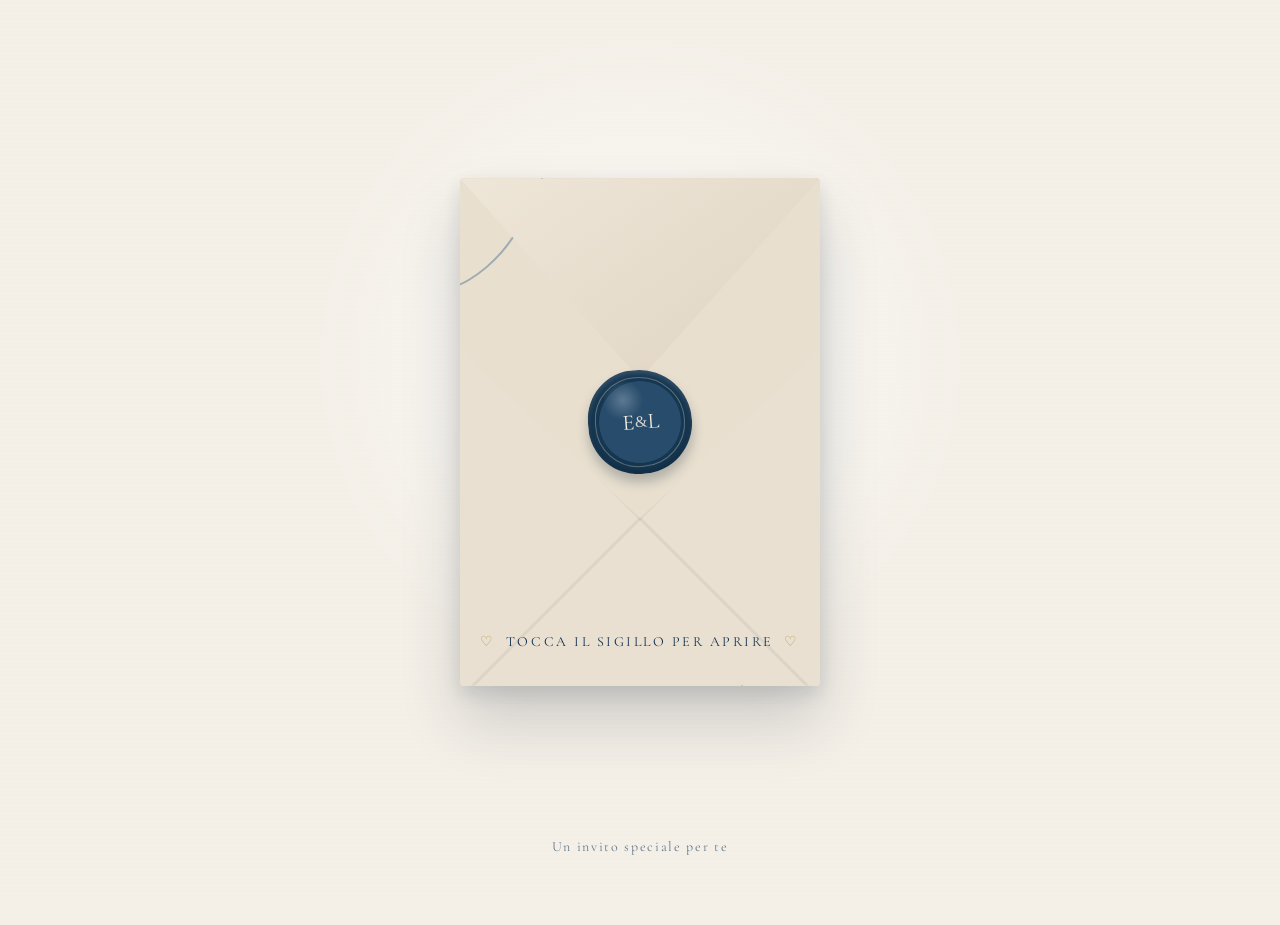
<file: index.html>
<!doctype html>
<html lang="it">
<head>
  <meta charset="utf-8">
  <meta name="viewport" content="width=device-width, initial-scale=1, viewport-fit=cover">
  <meta name="theme-color" content="#f4f0e8">
  <meta name="description" content="Il matrimonio di Erika & Luca — 30 settembre 2027">
  <title>Erika & Luca — Ci sposiamo!</title>
  <link rel="preconnect" href="https://fonts.googleapis.com">
  <link rel="preconnect" href="https://fonts.gstatic.com" crossorigin>
  <link href="https://fonts.googleapis.com/css2?family=Cormorant+Garamond:wght@400;500;600;700&family=Great+Vibes&display=swap" rel="stylesheet">
  <link rel="stylesheet" href="style.css?v=20260817-2">
</head>
<body>

  <!-- SCHERMATA INIZIALE: BUSTA + CERALLACCA -->
  <div id="envelopeScreen" class="envelope-screen" aria-label="Apri la partecipazione">
    <div class="paper-grain"></div>

    <div class="envelope-wrap">
      <div class="envelope" id="envelope">
        <div class="envelope-flap"></div>
        <div class="envelope-pocket"></div>

        <div class="seal" id="seal" role="button" tabindex="0" aria-label="Rompi il sigillo e apri l'invito">
          <span>E</span><b>&</b><span>L</span>
        </div>

        <div class="envelope-prompt">
          <span class="tiny-heart">♡</span>
          <span>tocca il sigillo per aprire</span>
          <span class="tiny-heart">♡</span>
        </div>
      </div>
    </div>

    <p class="hint">Un invito speciale per te</p>
  </div>

  <!-- INVITO -->
  <main id="invitation" class="invitation" aria-hidden="true">
    <section class="invitation-card">
      <div class="card-shadow"></div>
      <img src="partecipazione-1.png" alt="Partecipazione di matrimonio Erika e Luca" class="invitation-image">
    </section>

    <button id="enterSite" class="enter-button">
      <span>Entra nel sito</span>
      <span class="arrow">↓</span>
    </button>
  </main>

  <!-- SITO -->
  <div id="site" class="site" aria-hidden="true">
    <header class="hero">
      <div class="ornament top"></div>
      <p class="eyebrow">IL NOSTRO GIORNO</p>
      <h1>Erika <span>&amp;</span> Luca</h1>
      <p class="date">30 · 09 · 2027</p>

      <div class="countdown" id="countdown" aria-label="Conto alla rovescia per il matrimonio">
        <p class="countdown-label">Mancano</p>
        <div class="countdown-grid">
          <div class="countdown-item"><strong id="countdownDays">—</strong><span>giorni</span></div>
          <div class="countdown-item"><strong id="countdownHours">—</strong><span>ore</span></div>
          <div class="countdown-item"><strong id="countdownMinutes">—</strong><span>minuti</span></div>
          <div class="countdown-item"><strong id="countdownSeconds">—</strong><span>secondi</span></div>
        </div>
      </div>

      <div class="dragon-mini" aria-hidden="true"></div>
      <p class="intro">Ci sposiamo!</p>
      <a class="scroll-cue" href="#benvenuti" aria-label="Scorri verso il basso">⌄</a>
    </header>

    <section id="benvenuti" class="section welcome">
      <p class="eyebrow">BENVENUTI</p>
      <h2>Una giornata da vivere insieme</h2>
      <p>
        Abbiamo creato questo piccolo spazio per raccogliere tutte le informazioni
        del nostro matrimonio. Non vediamo l'ora di festeggiare con voi.
      </p>
    </section>

    <section class="section invitation-pages">
      <div class="page-frame">
        <img src="partecipazione-2.png" alt="Dettagli della partecipazione" loading="lazy">
      </div>
    </section>

    <section id="programma" class="section details">
      <p class="eyebrow">IL PROGRAMMA</p>
      <h2>La giornata</h2>

      <div class="timeline">
        <article class="event">
          <span class="time">17:00</span>
          <h3>Ci ritroviamo</h3>
          <p>Al Ristorante 123<br>Anywhere, any city</p>
        </article>

        <article class="event">
          <span class="time">A SEGUIRE</span>
          <h3>Festeggiamo insieme</h3>
          <p>Cena, brindisi, musica e tanti momenti da ricordare.</p>
        </article>
      </div>
    </section>

    <section id="location" class="section location">
      <p class="eyebrow">DOVE</p>
      <h2>Ristorante 123</h2>
      <p>Anywhere, any city</p>
      <a class="outline-button" href="https://www.google.com/maps" target="_blank" rel="noopener">Apri su Google Maps ↗</a>
    </section>

    <section id="iban" class="section iban">
      <p class="eyebrow">UN PENSIERO PER IL NOSTRO VIAGGIO</p>
      <h2>Verso la Cina</h2>
      <p>Per chi volesse contribuire al nostro viaggio tra draghi può farlo tramite</p>

      <div class="iban-card" id="ibanCard">
        <button type="button" class="iban-card-trigger" id="ibanToggle" aria-expanded="false" aria-controls="ibanDetails">
          <span class="iban-card-icon">♡</span>
          <span class="iban-card-title">Contribuisci al nostro viaggio</span>
          <span class="iban-card-arrow" aria-hidden="true">⌄</span>
        </button>

        <div class="iban-details" id="ibanDetails" aria-hidden="true">
          <img class="iban-image" src="Fronte.png" alt="Dati per il contributo al viaggio degli sposi">
        </div>
      </div>
    </section>

    <section id="rsvp" class="section rsvp">
      <p class="eyebrow">RSVP</p>
      <h2>Ci sarai?</h2>
      <p>Facci sapere se potrai festeggiare con noi.</p>
      <a class="primary-button" href="mailto:INSERISCI-EMAIL@example.com?subject=Conferma%20presenza%20—%20Erika%20%26%20Luca">
        Conferma la presenza
      </a>
      <p class="small-note">Sostituisci l'indirizzo email nel codice con il tuo.</p>
    </section>

    <footer class="footer">
      <div class="ornament bottom"></div>
      <p>Erika &amp; Luca</p>
      <span>30 · 09 · 2027</span>
      <small>Con amore ♡</small>
    </footer>
  </div>

  <script src="script.js?v=20260817-2"></script>
</body>
</html>
</file>
<file: style.css>
:root {
  --paper: #f4f0e8;
  --paper-2: #ebe4d6;
  --blue: #2f5f84;
  --blue-dark: #12304f;
  --gold: #b7985c;
  --ink: #263c50;
  --white: #fffdf8;
}

* { box-sizing: border-box; }

html {
  scroll-behavior: smooth;
  background: var(--paper);
}

body {
  margin: 0;
  color: var(--ink);
  background: var(--paper);
  font-family: "Cormorant Garamond", Georgia, serif;
  overflow-x: hidden;
}

button, a { font: inherit; }

.envelope-screen {
  position: fixed;
  inset: 0;
  z-index: 100;
  display: grid;
  place-items: center;
  overflow: hidden;
  background:
    radial-gradient(circle at 50% 40%, rgba(255,255,255,.72), transparent 40%),
    var(--paper);
  transition: opacity 900ms ease, visibility 900ms ease;
}

.envelope-screen.is-opening {
  pointer-events: none;
}

.envelope-screen.is-hidden {
  opacity: 0;
  visibility: hidden;
}

.paper-grain {
  position: absolute;
  inset: 0;
  opacity: .14;
  pointer-events: none;
  background-image:
    repeating-linear-gradient(0deg, rgba(30,30,30,.03) 0, rgba(30,30,30,.03) 1px, transparent 1px, transparent 4px);
  mix-blend-mode: multiply;
}

.envelope-wrap {
  width: min(88vw, 390px);
  perspective: 1400px;
  transform: translateY(-2vh);
}

.envelope {
  position: relative;
  aspect-ratio: 0.71;
  border-radius: 4px;
  overflow: hidden;
  background: #e8dfcf;
  box-shadow:
    0 35px 60px rgba(25,40,55,.18),
    0 8px 18px rgba(25,40,55,.12);
  transform-style: preserve-3d;
  transition: transform 1.25s cubic-bezier(.2,.8,.2,1), opacity .8s ease;
}

/* decorazione leggera, per richiamare la partecipazione */
.envelope::before,
.envelope::after {
  content: "";
  position: absolute;
  width: 48%;
  height: 48%;
  border: 2px solid rgba(47,95,132,.5);
  opacity: .8;
}
.envelope::before {
  left: -28%;
  top: -25%;
  border-radius: 50% 0 50% 0;
  transform: rotate(24deg);
}
.envelope::after {
  right: -28%;
  bottom: -25%;
  border-radius: 0 50% 0 50%;
  transform: rotate(24deg);
}

.envelope-pocket {
  position: absolute;
  inset: 34% 0 0;
  z-index: 2;
  background:
    linear-gradient(135deg, transparent 49.5%, rgba(35,55,70,.09) 50%, transparent 50.5%),
    linear-gradient(225deg, transparent 49.5%, rgba(35,55,70,.09) 50%, transparent 50.5%),
    #e9e0d1;
  clip-path: polygon(0 0, 50% 50%, 100% 0, 100% 100%, 0 100%);
}

.envelope-flap {
  position: absolute;
  z-index: 4;
  top: 0;
  left: 0;
  width: 100%;
  height: 55%;
  transform-origin: 50% 0;
  background: linear-gradient(145deg, #eee6d8, #ddd1be);
  clip-path: polygon(0 0, 100% 0, 50% 72%);
  box-shadow: 0 10px 25px rgba(0,0,0,.08);
  transition: transform 1.1s cubic-bezier(.2,.75,.2,1);
}

.envelope::marker { display:none; }

.seal {
  position: absolute;
  z-index: 10;
  left: 50%;
  top: 48%;
  width: 104px;
  height: 104px;
  display: flex;
  align-items: center;
  justify-content: center;
  gap: 2px;
  border: 0;
  border-radius: 48% 52% 50% 49%;
  color: #f7efe1;
  background:
    radial-gradient(circle at 35% 28%, rgba(255,255,255,.25), transparent 20%),
    radial-gradient(circle at 50% 50%, #274c6c 0 55%, #163752 56% 78%, #0c2943 79% 100%);
  box-shadow:
    0 8px 12px rgba(12,32,48,.25),
    inset 0 3px 5px rgba(255,255,255,.15),
    inset 0 -4px 7px rgba(0,0,0,.2);
  transform: translate(-50%, -50%) rotate(-4deg);
  cursor: pointer;
  font-size: 22px;
  letter-spacing: -2px;
  transition: transform .25s ease, filter .25s ease;
}

.seal:hover, .seal:focus-visible {
  transform: translate(-50%, -50%) rotate(-4deg) scale(1.05);
  filter: brightness(1.08);
  outline: none;
}

.seal::before {
  content: "";
  position: absolute;
  inset: 7px;
  border: 1px solid rgba(255,240,210,.3);
  border-radius: inherit;
}

.seal b {
  font-family: Georgia, serif;
  font-weight: 400;
  font-size: 16px;
  opacity: .85;
}

.envelope-prompt {
  position: absolute;
  z-index: 12;
  bottom: 7%;
  left: 0;
  right: 0;
  text-align: center;
  color: var(--blue-dark);
  font-size: 14px;
  text-transform: uppercase;
  letter-spacing: .18em;
  display: flex;
  justify-content: center;
  gap: 10px;
  animation: breathe 2s ease-in-out infinite;
}

.tiny-heart { color: var(--gold); }

.hint {
  position: absolute;
  bottom: 5vh;
  margin: 0;
  color: #66798b;
  font-size: 14px;
  letter-spacing: .12em;
}

.envelope-screen.opened .envelope-flap {
  transform: rotateX(-178deg);
}

.envelope-screen.opened .seal {
  animation: sealBreak .7s ease forwards;
}

.envelope-screen.opened .envelope {
  transform: translateY(5vh) scale(1.02);
}

@keyframes sealBreak {
  0% { transform: translate(-50%, -50%) rotate(-4deg) scale(1); }
  45% { transform: translate(-50%, -50%) rotate(5deg) scale(1.18); }
  100% { transform: translate(-50%, -50%) rotate(16deg) scale(.05); opacity: 0; }
}

@keyframes breathe {
  0%,100% { opacity: .55; transform: translateY(0); }
  50% { opacity: 1; transform: translateY(-4px); }
}

.invitation {
  min-height: 100svh;
  padding: 4vh 16px 8vh;
  display: grid;
  place-items: center;
  align-content: center;
  gap: 28px;
  opacity: 0;
  pointer-events: none;
  transform: translateY(25px);
  transition: opacity 900ms ease, transform 900ms ease;
}

.invitation.visible {
  opacity: 1;
  pointer-events: auto;
  transform: translateY(0);
}

.invitation-card {
  width: min(92vw, 430px);
  position: relative;
  transform: rotate(-.35deg);
}

.invitation-image {
  display: block;
  width: 100%;
  height: auto;
  border-radius: 2px;
  box-shadow: 0 25px 50px rgba(30,50,70,.2);
}

.card-shadow {
  position: absolute;
  inset: 3% -2% -2%;
  background: rgba(80,60,35,.15);
  filter: blur(18px);
  transform: translateY(15px);
  z-index: -1;
}

.enter-button, .primary-button, .outline-button {
  display: inline-flex;
  align-items: center;
  justify-content: center;
  gap: 14px;
  min-height: 52px;
  padding: 12px 22px;
  border-radius: 999px;
  text-decoration: none;
  text-transform: uppercase;
  letter-spacing: .14em;
  font-size: 12px;
  cursor: pointer;
}

.enter-button, .primary-button {
  color: #fffdf8;
  background: var(--blue-dark);
  border: 1px solid var(--blue-dark);
  box-shadow: 0 10px 25px rgba(18,48,79,.18);
}

.enter-button:hover, .primary-button:hover { transform: translateY(-2px); }

.enter-button {
  animation: breathe 2s ease-in-out infinite;
}

.enter-button .arrow {
  font-size: 18px;
}

.outline-button {
  color: var(--blue-dark);
  border: 1px solid rgba(18,48,79,.5);
  background: transparent;
}

.site {
  display: none;
  background:
    radial-gradient(circle at 50% 0%, rgba(255,255,255,.75), transparent 30%),
    var(--paper);
}

.site.visible {
  display: block;
  animation: siteIn 1s ease both;
}

@keyframes siteIn {
  from { opacity: 0; }
  to { opacity: 1; }
}

.hero, .section, .footer {
  width: min(100%, 680px);
  margin-inline: auto;
  padding-inline: 24px;
}

.hero {
  min-height: 100svh;
  display: grid;
  place-items: center;
  align-content: center;
  text-align: center;
  padding-top: 60px;
  padding-bottom: 40px;
  position: relative;
}

.hero::before, .hero::after {
  content: "";
  position: absolute;
  width: 125px;
  height: 125px;
  border: 2px solid rgba(47,95,132,.4);
  border-radius: 70% 30% 60% 40%;
  opacity: .7;
}
.hero::before { top: 35px; left: 12px; transform: rotate(25deg); }
.hero::after { bottom: 55px; right: 12px; transform: rotate(205deg); }

.eyebrow {
  margin: 0 0 10px;
  color: var(--blue);
  text-transform: uppercase;
  letter-spacing: .2em;
  font-size: 12px;
}

.hero h1 {
  margin: 0;
  color: var(--blue-dark);
  font-size: clamp(56px, 15vw, 88px);
  line-height: .85;
  font-weight: 600;
}

.hero h1 span {
  color: var(--gold);
  font-weight: 400;
}

.date {
  margin: 22px 0 5px;
  color: var(--blue);
  font-size: 23px;
  letter-spacing: .18em;
}

.intro {
  margin: 0;
  color: var(--blue-dark);
  font-family: "Great Vibes", cursive;
  font-size: 38px;
}

.dragon-mini::before,
.dragon-mini::after {
  content: "";
  position: absolute;
  width: 30px;
  height: 1px;
  top: 50%;
  background: rgba(47,95,132,.38);
}

.dragon-mini::before { right: calc(100% + 10px); }
.dragon-mini::after { left: calc(100% + 10px); }

.floral-mark .floral-mark .p1 { transform: rotate(0deg) translateY(-7px); }
.floral-mark .p2 { transform: rotate(72deg) translateY(-7px); }
.floral-mark .p3 { transform: rotate(144deg) translateY(-7px); }
.floral-mark .p4 { transform: rotate(216deg) translateY(-7px); }
.floral-mark .p5 { transform: rotate(288deg) translateY(-7px); }

.scroll-cue {
  position: absolute;
  bottom: 24px;
  color: var(--blue-dark);
  text-decoration: none;
  font-size: 32px;
  animation: breathe 2s ease-in-out infinite;
}

.section {
  padding-top: 90px;
  padding-bottom: 90px;
  text-align: center;
}

.section h2 {
  margin: 0 0 18px;
  color: var(--blue-dark);
  font-size: clamp(40px, 11vw, 60px);
  font-weight: 500;
  line-height: .95;
}

.section p {
  font-size: 19px;
  line-height: 1.45;
  max-width: 560px;
  margin: 0 auto;
}

.welcome {
  border-top: 1px solid rgba(47,95,132,.18);
}

.invitation-pages {
  padding-top: 20px;
  padding-bottom: 20px;
}

.page-frame {
  position: relative;
  max-width: 470px;
  margin: auto;
}

.page-frame::after {
  content: "";
  position: absolute;
  inset: 4% -3% -2%;
  z-index: -1;
  background: rgba(55,55,40,.13);
  filter: blur(18px);
}

.page-frame img {
  display: block;
  width: 100%;
  box-shadow: 0 20px 45px rgba(25,45,60,.15);
}

.details {
  border-top: 1px solid rgba(47,95,132,.18);
}

.timeline {
  display: grid;
  gap: 28px;
  margin-top: 40px;
}

.event {
  padding: 28px 20px;
  border: 1px solid rgba(47,95,132,.25);
  background: rgba(255,255,255,.3);
}

.time {
  display: block;
  color: var(--gold);
  letter-spacing: .16em;
  font-size: 13px;
}

.event h3 {
  margin: 7px 0 5px;
  font-size: 30px;
  font-weight: 500;
  color: var(--blue-dark);
}

.event p { font-size: 18px; }

.location {
  background: rgba(47,95,132,.055);
}

.location p { margin-bottom: 24px; }

.rsvp {
  border-top: 1px solid rgba(47,95,132,.18);
}

.rsvp .primary-button {
  margin-top: 26px;
}

.small-note {
  margin-top: 15px !important;
  font-size: 13px !important;
  opacity: .65;
}

.footer {
  text-align: center;
  padding-top: 50px;
  padding-bottom: 50px;
}

.footer p {
  margin: 15px 0 0;
  color: var(--blue-dark);
  font-family: "Great Vibes", cursive;
  font-size: 42px;
}

.footer span {
  display: block;
  margin-top: 5px;
  letter-spacing: .12em;
}

.footer small {
  display: block;
  margin-top: 18px;
  opacity: .65;
}

.ornament {
  width: 150px;
  height: 20px;
  margin: auto;
  position: relative;
}
.ornament::before, .ornament::after {
  content: "❧";
  position: absolute;
  top: 0;
  color: var(--blue);
  font-size: 18px;
}
.ornament::before { left: 0; }
.ornament::after { right: 0; transform: scaleX(-1); }

@media (min-width: 700px) {
  .envelope-wrap { width: 360px; }
  .hero::before { left: 8%; }
  .hero::after { right: 8%; }
}

@media (prefers-reduced-motion: reduce) {
  *, *::before, *::after {
    scroll-behavior: auto !important;
    animation-duration: .01ms !important;
    animation-iteration-count: 1 !important;
    transition-duration: .01ms !important;
  }
}


/* Aggiunte: countdown e card IBAN */
.countdown {
  margin: 28px auto 4px;
  width: min(100%, 520px);
}

.countdown-label {
  margin: 0 0 12px;
  color: var(--blue);
  text-transform: uppercase;
  letter-spacing: .18em;
  font-size: 11px !important;
}

.countdown-grid {
  display: grid;
  grid-template-columns: repeat(4, 1fr);
  gap: 8px;
}

.countdown-item {
  padding: 12px 5px 10px;
  border-top: 1px solid rgba(47,95,132,.25);
  border-bottom: 1px solid rgba(47,95,132,.25);
}

.countdown-item strong {
  display: block;
  color: var(--blue-dark);
  font-size: clamp(24px, 7vw, 34px);
  font-weight: 500;
  line-height: 1;
}

.countdown-item span {
  display: block;
  margin-top: 6px;
  color: var(--blue);
  font-size: 10px;
  text-transform: uppercase;
  letter-spacing: .08em;
}

.iban {
  border-top: 1px solid rgba(47,95,132,.18);
}

.iban > p:not(.eyebrow) {
  margin-bottom: 24px;
}

.iban-card {
  width: min(100%, 520px);
  margin: 0 auto;
  border: 1px solid rgba(47,95,132,.25);
  background: rgba(255,255,255,.3);
  box-shadow: 0 10px 30px rgba(36,55,70,.06);
  overflow: hidden;
}

.iban-card-trigger {
  width: 100%;
  display: grid;
  grid-template-columns: 34px 1fr 28px;
  align-items: center;
  gap: 10px;
  padding: 20px 18px;
  border: 0;
  background: transparent;
  color: var(--blue-dark);
  font: inherit;
  text-align: left;
  cursor: pointer;
}

.iban-card-trigger:focus-visible {
  outline: 2px solid var(--blue);
  outline-offset: -2px;
}

.iban-card-icon {
  display: grid;
  place-items: center;
  width: 30px;
  height: 30px;
  border: 1px solid rgba(47,95,132,.25);
  border-radius: 50%;
  color: var(--gold);
  font-size: 17px;
}

.iban-card-title {
  font-size: 17px;
  letter-spacing: .02em;
}

.iban-card-arrow {
  justify-self: end;
  color: var(--blue);
  font-size: 22px;
  line-height: 1;
  transition: transform .3s ease;
}

.iban-card.is-open .iban-card-arrow {
  transform: rotate(180deg);
}

.iban-details {
  display: grid;
  grid-template-rows: 0fr;
  transition: grid-template-rows .35s ease;
}

.iban-card.is-open .iban-details {
  grid-template-rows: 1fr;
}

















@media (max-width: 380px) {
  .countdown-grid { gap: 3px; }
  .countdown-item { padding-inline: 2px; }
  .countdown-item span { font-size: 9px; letter-spacing: .03em; }
}


/* IBAN: nella card aperta viene mostrata esclusivamente l'immagine fornita */
.iban-image {
  display: block;
  width: 100%;
  height: auto;
  margin: 0;
}


/* IBAN card: the opened card contains only the supplied Fronte.png */
.iban-image {
  display: block;
  width: 100%;
  height: auto;
  margin: 0;
}

.iban-details {
  display: grid;
  grid-template-rows: 0fr;
  transition: grid-template-rows .35s ease;
}

.iban-details > .iban-image {
  min-height: 0;
  overflow: hidden;
}

.iban-card.is-open .iban-details {
  grid-template-rows: 1fr;
}

/* === Fiore botanico: override finale === */
.dragon-mini .floral-mark.botanical-flower .botanical-flower .botanical-flower .botanical-flower .botanical-flower .botanical-flower .botanical-flower .botanical-flower .botanical-flower .botanical-flower .botanical-flower .botanical-flower .hero .intro {
  margin: 34px 0 0 !important;
}
</file>
